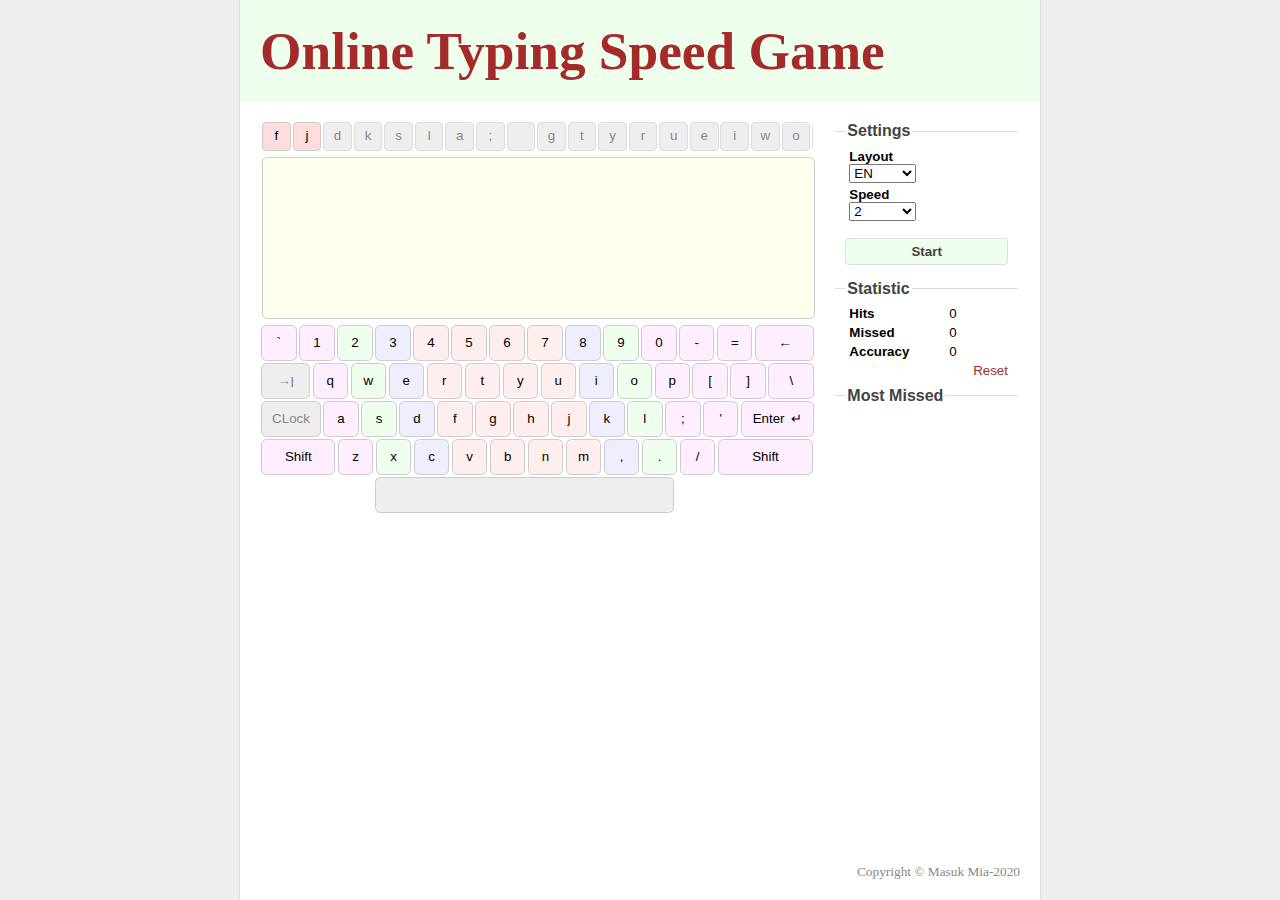
<file: index.html>
<!DOCTYPE html PUBLIC "-//W3C//DTD XHTML 1.0 Transitional//EN" "http://www.w3.org/TR/xhtml1/DTD/xhtml1-transitional.dtd">

<html xmlns="http://www.w3.org/1999/xhtml" xml:lang="en" lang="en">
  <head>
    <title>Online typing speed game</title>
    <meta http-equiv="content-type" content="text/html;charset=UTF-8" />
    <link href="src/layout.css" media="screen" rel="stylesheet" type="text/css" />
    <link href="src/style.css" media="screen" rel="stylesheet" type="text/css" />
    <script type="text/javascript" src="lib/right.js"></script>
    <script type="text/javascript" src="src/init.js"></script>
    <script type="text/javascript">
      // <!--
      document.onReady(function() {
        var game = new TypeNinja('game-container');
      });
      // -->
    </script>
  </head>
  <body>
    <div id="body">
      <div id="head">
        <a href="index.html" id="logo">Online Typing Speed Game</a>
       
      </div>
      <div id="main">
        <div id="game-container"></div>
      </div>
      <div id="foot">Copyright &copy; Masuk Mia-2020</div>
    </div>
  </body>
</html>
</file>
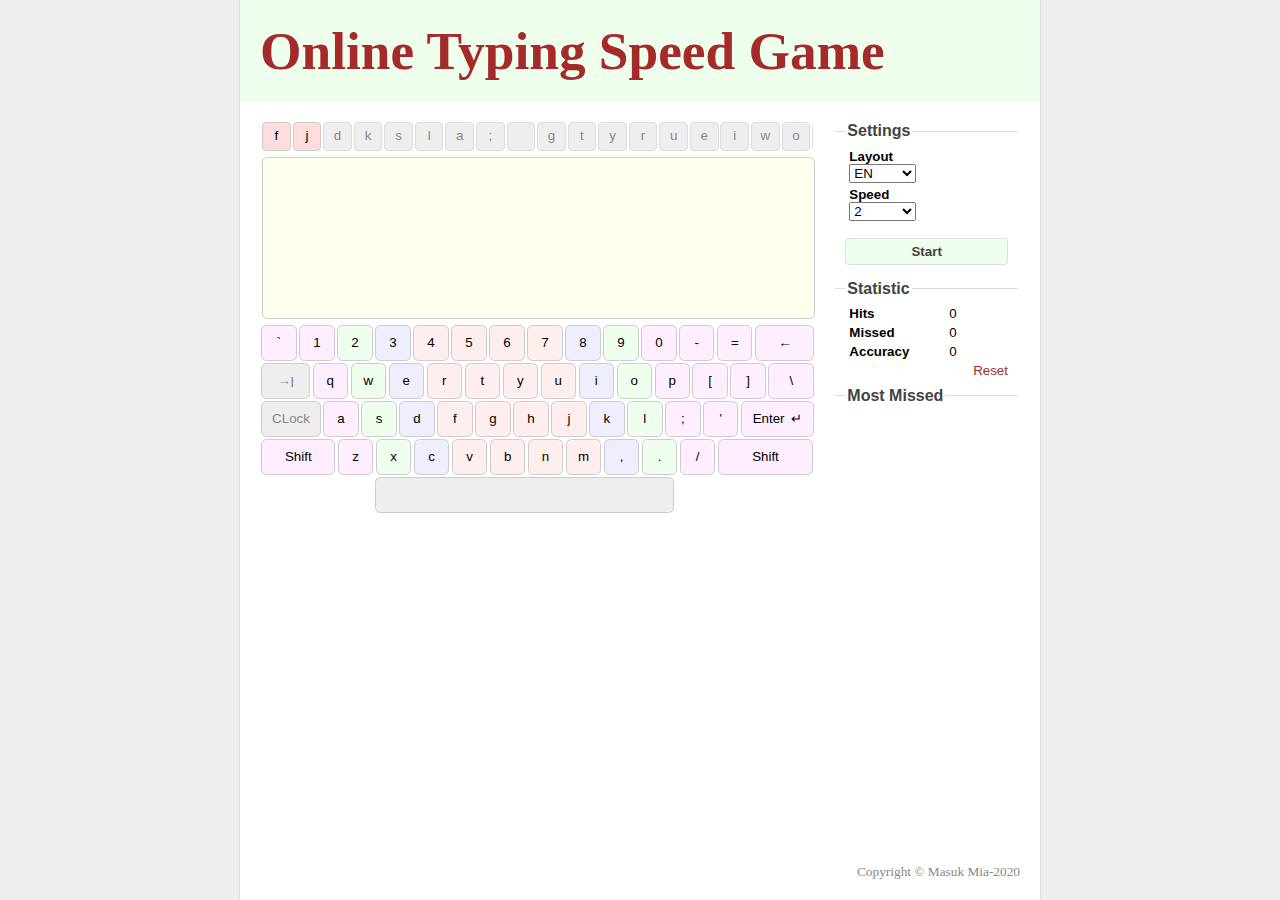
<file: build.html>
<!DOCTYPE html PUBLIC "-//W3C//DTD XHTML 1.0 Transitional//EN" "http://www.w3.org/TR/xhtml1/DTD/xhtml1-transitional.dtd">

<html xmlns="http://www.w3.org/1999/xhtml" xml:lang="en" lang="en">
  <head>
    <title>Online typing speed game</title>
    <meta http-equiv="content-type" content="text/html;charset=UTF-8" />
    <link href="src/layout.css" media="screen" rel="stylesheet" type="text/css" />
    <script type="text/javascript" src="lib/right.js"></script>
    <script type="text/javascript" src="build/t-ninja.js"></script>
    <script type="text/javascript">
      // <!--
      document.onReady(function() {
        var game = new TypeNinja('game-container');
      });
      // -->
    </script>
  </head>
  <body>
    <div id="body">
      <div id="head">
        <a href="index.html" id="logo">Online Typing Speed Game</a>
        
      </div>
      <div id="main">
        <div id="game-container"></div>
      </div>
      <div id="foot">Copyright &copy; Masuk Mia-2020</div>
    </div>
  </body>
</html>
</file>
<file: src/layout.css>
/* the home page layout stylesheet */
html, body {
  font-size: 10pt;
  font-family: Verdana;
  background: #eee;
  margin: 0;
  padding: 0;
  height: 100%;
}

a {
  color: brown;
  text-decoration: none;
}
a:hover {
  text-decoration: underline;
}

h1, h2, h3, h4 {
  font-family: Georgia;
  font-weight: normal;  
  color: #88AA8A;
  margin-top: 0;
}

#body {
  height: 100%;
  border: 1px solid #DDD;
  border-top: none;
  border-bottom: none;
  background: #FFF;
  width: 60em;
  margin: auto auto;
  position: relative;
  min-height: 50em;
}
#head, #main, #foot {
  padding: 1.5em;
}

#head {
  background: #efe;
  position: relative;
}

#foot {
  position: absolute;
  bottom: 0;
  right: 0;
  width: 57em;
  text-align: right;
  color: #888;
}

#logo {
  text-decoration: none;
  font-size: 4em;
  font-family: Georgia;
  font-weight: bold;
}

#main-menu {
  position: absolute;
  right: 1.5em;
  bottom: .5em;
  list-style: none;
}
#main-menu li {
  float: left;
  padding: 0 .5em;
}

#main-menu li.current a {
  font-weight: bold; 
}
</file>
<file: src/style.css>
/* the game styles */
div.tn-layout {
  font-family: Arial;
}

/** The progressbar styles */
div.tn-progress {
  width: 41.3em;
  margin-left: .15em;
}
div.tn-progress div.tn-progress-container {
  overflow: hidden;
  height: 2.2em;
  position: relative;
}
div.tn-progress div.tn-progress-container div {
  height: 2.2em;
  width: 600em;
  position: absolute;
}
div.tn-progress div.tn-progress-container span {
  display: block;
  float: left;
  width: 2em;
  height: 2em;
  line-height: 2em;
  text-align: center;
  border: 0.1em solid #CCC;
  background: #FDD;
  -moz-border-radius: .3em;
  -webkit-border-radius: .3em;
  cursor: pointer;
  margin-right: .144em;
}
div.tn-progress div.tn-progress-container span.tn-progress-key-disabled {
  background: #EEE;
  color: #888;
  border-color: #DDD;
}

/** Sidebar styles */
div.tn-settings {
  float: right;
  width: 14em;
}
div.tn-settings fieldset {
  border: 0;
  border-top: 1px solid #DDD;
  margin-bottom: .5em;
}
div.tn-settings fieldset legend {
  font-size: 120%;
  font-weight: bold;
  color: #444;
}
div.tn-settings fieldset div.tn-settings-option {
  margin: .3em;
}
div.tn-settings fieldset label {
  font-weight: bold;
  display: inline-block;
* display: inline;
* zoom: 1;
  width: 7.5em;
}
div.tn-settings fieldset select {
  width: 5em;
}
div.tn-settings input.tn-start, div.tn-settings input.tn-stop {
  border: 1px solid #DDD;
  background: #EFE;
  width: 100%;
  height: 2em;
  font-size: 1em;
  font-weight: bold;
  color: #444;
  cursor: pointer;
  margin-top: 1em;
  -moz-border-radius: .3em;
  -webkit-border-radius: .3em;
}
div.tn-settings input.tn-stop {
  background: #FEE;
}
div.tn-settings a.tn-reset {
  float: right;
  text-decoration: none;
  margin-bottom: -0.5em;
}

div.tn-settings div.tn-most-missed div.tn-key {
  float: left;
  width: 2em;
  height: 2em;
  line-height: 2em;
  text-align: center;
  border: 1px solid #DDD;
  background: #EEE;
  -moz-border-radius: .3em;
  -webkit-border-radius: .3em;
  margin-right: .3em;
  margin-bottom: .3em;
  font-weight: bold;
}

/** The Field block styles */
div.tn-field {
  border: 1px solid #CCC;
  background: #FFE;
  width: 41.3em;
  height: 12em;
  margin-left: .15em;
  -moz-border-radius: .4em;
  -webkit-border-radius: .4em;
  margin-top: .4em;
  position: relative;
}

div.tn-field div.tn-key {
  width: 2em;
  height: 2em;
  line-height: 2em;
  text-align: center;
  background: #EEE;
  border: 1px solid #BBB;
  -moz-border-radius: .4em;
  -webkit-border-radius: .4em;
  position: absolute;
  font-weight: bold;
}


/** The Keyboard block Styles */
div.tn-keyboard {
  width: 42em;
  height: 14.5em;
  margin-top: .4em;
}

div.tn-keyboard div span.tn-keyboard-key {
  cursor: default;
  display: block;
  float: left;
  height: 2.5em;
  line-height: 2.5em;
  width: 2.5em;
  text-align: center;
  border: .1em solid #CCC;
  margin: .1em;
  background: #EEE;
  -moz-border-radius: .4em;
  -webkit-border-radius: .4em;
}
div.tn-keyboard div span.backspace {
  width: 4.3em;
}
div.tn-keyboard div span.tab {
  width: 3.5em;
  color: #888;
}
div.tn-keyboard div span.tab:after {
  content: '|';
  font-size: 80%;
  font-weight: bold;
}
div.tn-keyboard div span.enter {
  width: 5.3em;
}
div.tn-keyboard div span.enter:before {
  content: 'Enter';
  margin-right: 0.5em;
}
div.tn-keyboard div span.capslock {
  width: 4.3em;
  color: #888;
}
div.tn-keyboard div span.capslock:after {
  content: 'CLock';
}
div.tn-keyboard div span.r-shift {
  width: 7em;
}
div.tn-keyboard div span.l-shift {
  width: 5.4em;
}
div.tn-keyboard div span.space {
  width: 22.3em;
}
div.tn-keyboard div.tn-keyboard-row-2 span.tn-keyboard-key:last-child {
  width: 3.3em;
}
div.tn-keyboard div.tn-keyboard-row-5 {
  margin-left: 8.5em;
}
div.tn-keyboard span.tn-keyboard-key span.up {
  display: none;
}
div.shifted span.tn-keyboard-key span {
  display: none;
}
div.shifted span.tn-keyboard-key span.up {
  display: inline;
}
div.tn-keyboard div span.tn-keyboard-key-1-finger {
  background: #FEF;
}
div.tn-keyboard div span.tn-keyboard-key-2-finger {
  background: #EFE;
}
div.tn-keyboard div span.tn-keyboard-key-3-finger {
  background: #EEF;
}
div.tn-keyboard div span.tn-keyboard-key-4-finger {
  background: #FEE;
}
</file>
